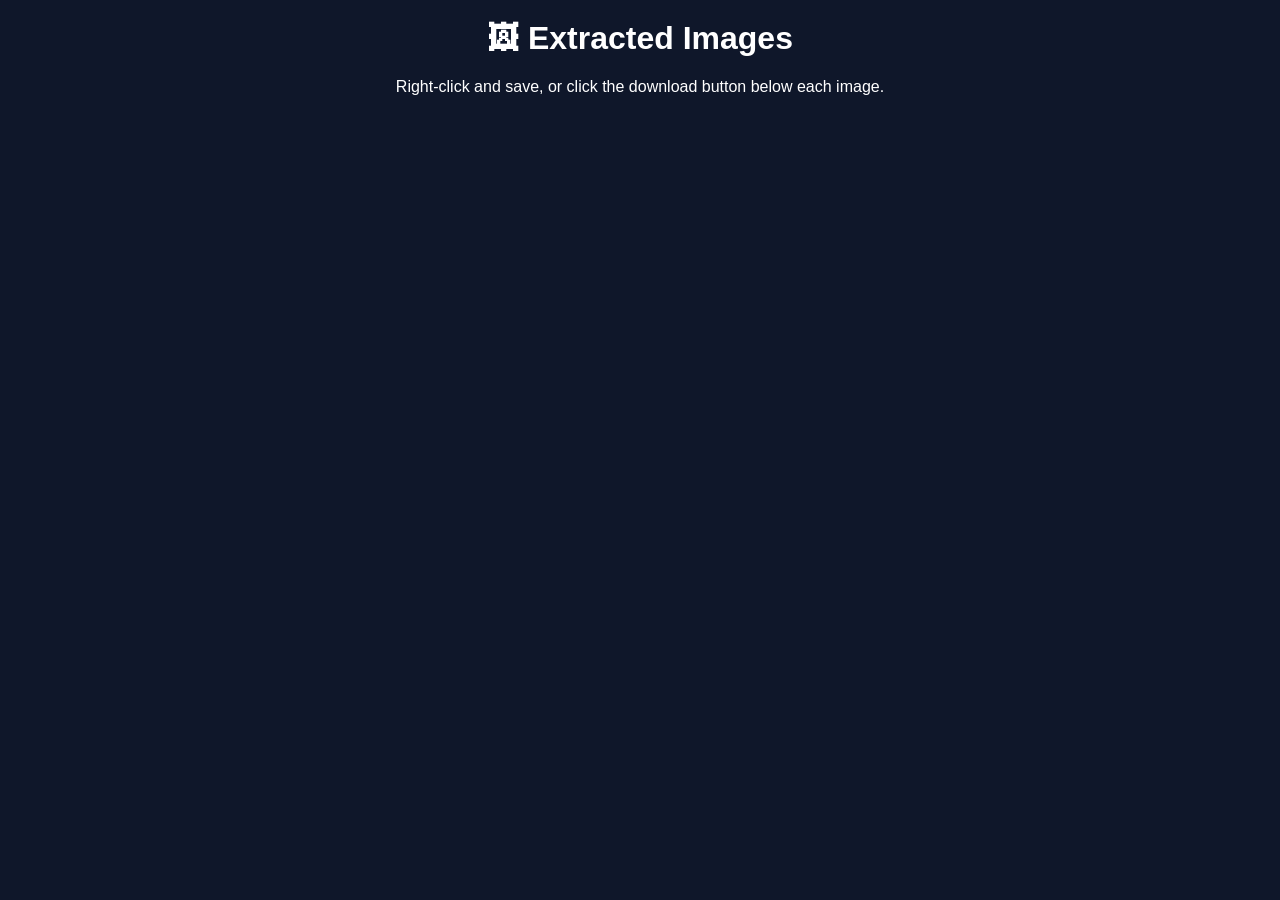
<file: gallery.html>
<!DOCTYPE html>
<html>
<head>
  <title>Extracted Images - SupremeCopy+</title>
  <style>
    body { font-family: sans-serif; background: #0f172a; color: white; margin: 0; padding: 20px; text-align: center; }
    h1 { margin-top: 0; }
    .grid { display: grid; grid-template-columns: repeat(auto-fill, minmax(200px, 1fr)); gap: 15px; padding: 20px; }
    .img-card { background: #1e293b; padding: 10px; border-radius: 8px; display: flex; flex-direction: column; align-items: center; }
    img { max-width: 100%; max-height: 200px; object-fit: contain; margin-bottom: 10px; border-radius: 4px; }
    a { color: #3b82f6; text-decoration: none; font-size: 14px; font-weight: bold; background: #e2e8f0; color: #0f172a; padding: 6px 12px; border-radius: 4px; }
    a:hover { background: #cbd5e1; }
  </style>
</head>
<body>
  <h1>&#128444; Extracted Images</h1>
  <p>Right-click and save, or click the download button below each image.</p>
  <div class="grid" id="gallery"></div>
  <script src="gallery.js"></script>
</body>
</html>
</file>
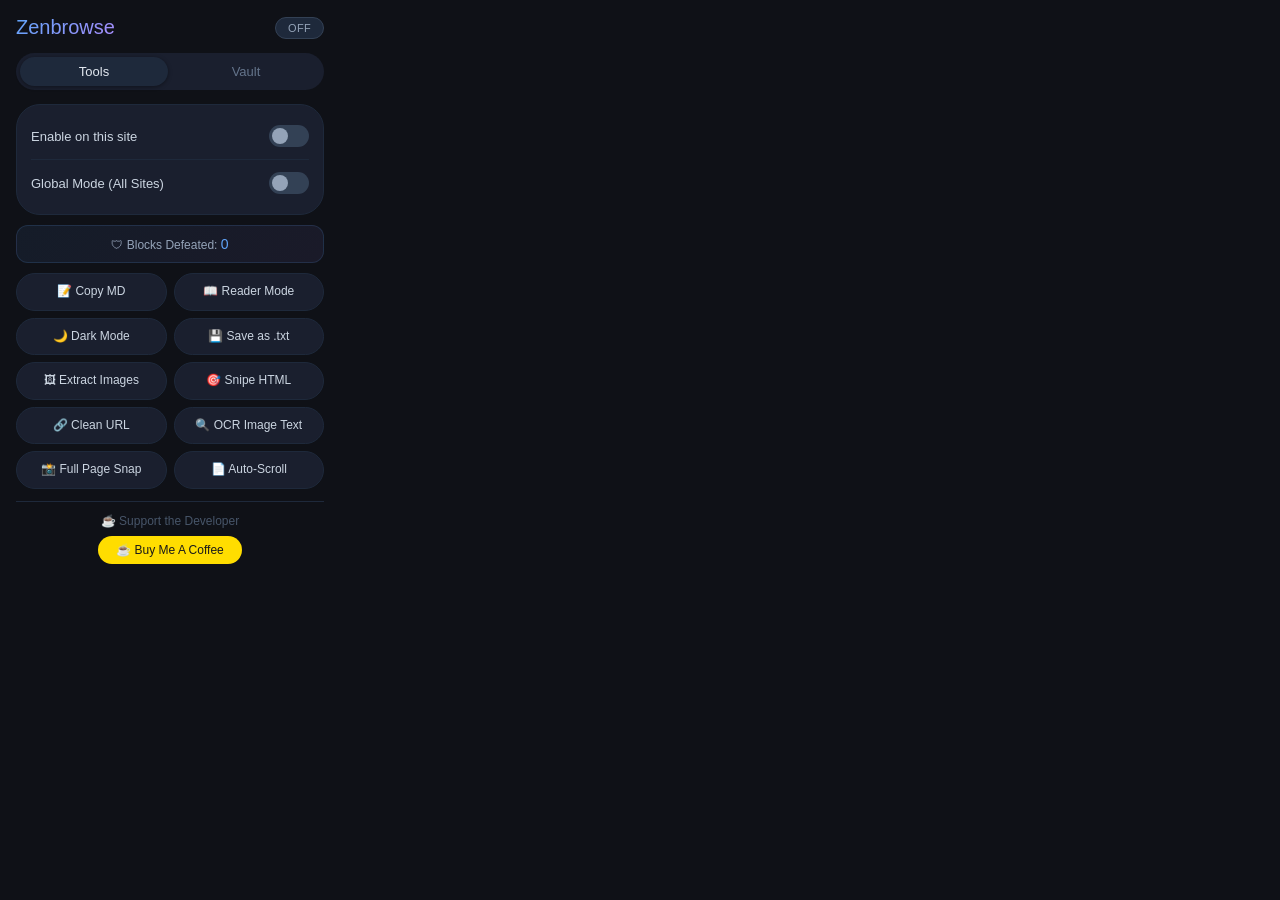
<file: popup/popup.html>
<!DOCTYPE html>
<html>
<head>
  <meta charset="utf-8">
  <title>Zenbrowse</title>
  <style>
    * { box-sizing: border-box; margin: 0; padding: 0; }
    body { width: 340px; min-height: 400px; background: #0f1117; color: #e2e8f0; font-family: 'Google Sans', 'Segoe UI', Roboto, Arial, sans-serif; font-size: 13px; }
    .container { padding: 16px; }
    .header { display: flex; align-items: center; justify-content: space-between; margin-bottom: 14px; }
    .brand-title { font-size: 20px; font-weight: 500; background: linear-gradient(135deg, #60a5fa, #a78bfa); -webkit-background-clip: text; -webkit-text-fill-color: transparent; background-clip: text; }
    .status-badge { font-size: 11px; font-weight: 500; padding: 4px 12px; border-radius: 100px; background: #1e293b; color: #94a3b8; border: 1px solid #334155; letter-spacing: 0.3px; }
    .status-badge.on { background: rgba(96, 165, 250, 0.15); color: #60a5fa; border-color: rgba(96, 165, 250, 0.3); }
    .tabs { display: flex; background: #1a1f2e; border-radius: 100px; padding: 4px; margin-bottom: 14px; gap: 4px; }
    .tab { flex: 1; text-align: center; padding: 7px 0; border-radius: 100px; cursor: pointer; font-size: 13px; font-weight: 500; color: #64748b; transition: all 0.2s ease; }
    .tab.active { background: #1e293b; color: #e2e8f0; box-shadow: 0 1px 4px rgba(0,0,0,0.4); }
    .card { background: #1a1f2e; border: 1px solid #1e293b; border-radius: 24px; padding: 14px; margin-bottom: 10px; }
    .toggle-group { display: flex; align-items: center; justify-content: space-between; padding: 6px 0; }
    .toggle-group + .toggle-group { border-top: 1px solid #1e293b; margin-top: 6px; padding-top: 12px; }
    .toggle-label { font-size: 13px; color: #cbd5e1; font-weight: 400; }
    .switch { position: relative; display: inline-block; width: 40px; height: 22px; }
    .switch input { opacity: 0; width: 0; height: 0; }
    .slider { position: absolute; cursor: pointer; top: 0; left: 0; right: 0; bottom: 0; background: #334155; border-radius: 100px; transition: 0.3s; }
    .slider:before { position: absolute; content: ""; height: 16px; width: 16px; left: 3px; bottom: 3px; background: #94a3b8; border-radius: 50%; transition: 0.3s; }
    input:checked + .slider { background: #3b82f6; }
    input:checked + .slider:before { background: white; transform: translateX(18px); }
    .stats-container { background: linear-gradient(135deg, rgba(96,165,250,0.08), rgba(167,139,250,0.08)); border: 1px solid rgba(96,165,250,0.15); border-radius: 12px; padding: 10px 14px; margin-bottom: 10px; text-align: center; color: #94a3b8; font-size: 12px; }
    .stats-container span { color: #60a5fa; font-weight: 500; font-size: 14px; }
    .grid { display: grid; grid-template-columns: 1fr 1fr; gap: 7px; margin-bottom: 7px; }
    .btn-action { background: #1a1f2e; color: #cbd5e1; border: 1px solid #1e293b; border-radius: 100px; padding: 10px 8px; font-size: 12px; font-weight: 400; font-family: inherit; width: 100%; cursor: pointer; transition: all 0.18s ease; text-align: center; line-height: 1.3; }
    .btn-action:hover { background: #1e293b; border-color: #334155; color: #f1f5f9; transform: translateY(-1px); }
    .btn-action:active { transform: translateY(0); background: rgba(96,165,250,0.1); border-color: rgba(96,165,250,0.3); color: #60a5fa; }
    .btn-reload { width: 100%; background: rgba(59,130,246,0.1); color: #60a5fa; border: 1px solid rgba(59,130,246,0.25); border-radius: 100px; padding: 10px; font-size: 12px; font-family: inherit; cursor: pointer; margin-bottom: 7px; display: none; transition: all 0.18s; }
    .btn-reload:hover { background: rgba(59,130,246,0.18); }
    .footer { text-align: center; margin-top: 12px; padding-top: 12px; border-top: 1px solid #1e293b; }
    .footer p { font-size: 12px; color: #475569; margin-bottom: 8px; }
    .btn-coffee { display: inline-block; background: #FFDD00; color: #1a1a1a; font-family: inherit; font-size: 12px; font-weight: 500; padding: 7px 18px; border-radius: 100px; text-decoration: none; transition: opacity 0.2s; }
    .btn-coffee:hover { opacity: 0.85; }
    #vault-list { max-height: 350px; overflow-y: auto; margin-bottom: 10px; scrollbar-width: thin; scrollbar-color: #334155 transparent; }
    .vault-item { background: #1a1f2e; border: 1px solid #1e293b; border-radius: 16px; padding: 10px 12px; margin-bottom: 7px; cursor: pointer; transition: all 0.18s; }
    .vault-item:hover { border-color: #334155; background: #1e293b; }
    .vault-item:active { border-color: rgba(96,165,250,0.4); background: rgba(96,165,250,0.05); }
    .vault-meta { display: flex; justify-content: space-between; font-size: 11px; color: #475569; margin-bottom: 5px; }
    .vault-text { font-size: 12px; color: #94a3b8; line-height: 1.4; word-break: break-word; }
    .btn-clear { width: 100%; background: rgba(239,68,68,0.08); color: #f87171; border: 1px solid rgba(239,68,68,0.2); border-radius: 100px; padding: 10px; font-size: 12px; font-family: inherit; cursor: pointer; transition: all 0.18s; }
    .btn-clear:hover { background: rgba(239,68,68,0.15); }
    .vault-empty { text-align: center; color: #475569; padding: 30px 0; font-size: 13px; line-height: 1.8; }
  </style>
</head>
<body>
  <div class="container">
    <div class="header">
      <h1 class="brand-title">Zenbrowse</h1>
      <div class="status-badge" id="status-text">OFF</div>
    </div>
    <div class="tabs">
      <div class="tab active" id="tab-tools">Tools</div>
      <div class="tab" id="tab-vault">Vault</div>
    </div>
    <div id="view-tools">
      <div class="card">
        <div class="toggle-group">
          <span class="toggle-label">Enable on this site</span>
          <label class="switch"><input type="checkbox" id="site-toggle"><span class="slider"></span></label>
        </div>
        <div class="toggle-group">
          <span class="toggle-label">Global Mode (All Sites)</span>
          <label class="switch"><input type="checkbox" id="global-toggle"><span class="slider"></span></label>
        </div>
        <div class="toggle-group" id="cookie-row" style="display:none">
          <span class="toggle-label">Auto-Nuke Cookies</span>
          <label class="switch"><input type="checkbox" id="cookie-toggle"><span class="slider"></span></label>
        </div>
      </div>
      <div class="stats-container">
        &#128737; Blocks Defeated: <span id="stats-counter">0</span>
      </div>
      <div class="grid">
        <button id="md-btn" class="btn-action">&#128221; Copy MD</button>
        <button id="reader-btn" class="btn-action">&#128214; Reader Mode</button>
      </div>
      <div class="grid">
        <button id="darkmode-btn" class="btn-action">&#127769; Dark Mode</button>
        <button id="download-btn" class="btn-action">&#128190; Save as .txt</button>
      </div>
      <div class="grid">
        <button id="images-btn" class="btn-action">&#128444; Extract Images</button>
        <button id="snipe-btn" class="btn-action">&#127919; Snipe HTML</button>
      </div>
      <div class="grid">
        <button id="clean-url-btn" class="btn-action">&#128279; Clean URL</button>
        <button id="ocr-btn" class="btn-action">&#128269; OCR Image Text</button>
      </div>
      <div class="grid">
        <button id="screenshot-btn" class="btn-action">&#128248; Full Page Snap</button>
        <button id="autoscroll-btn" class="btn-action">&#128196; Auto-Scroll</button>
      </div>
      <button id="reload-btn" class="btn-reload">&#128260; Reload page to apply</button>
      <div class="footer">
        <p>&#9749; Support the Developer</p>
        <a href="https://buymeacoffee.com/vgexperiments" target="_blank" class="btn-coffee">&#9749; Buy Me A Coffee</a>
      </div>
    </div>
    <div id="view-vault" style="display:none">
      <div id="vault-list"></div>
      <button id="clear-vault-btn" class="btn-clear">&#128465; Clear History</button>
    </div>
  </div>
  <script src="popup.js"></script>
</body>
</html>
</file>
